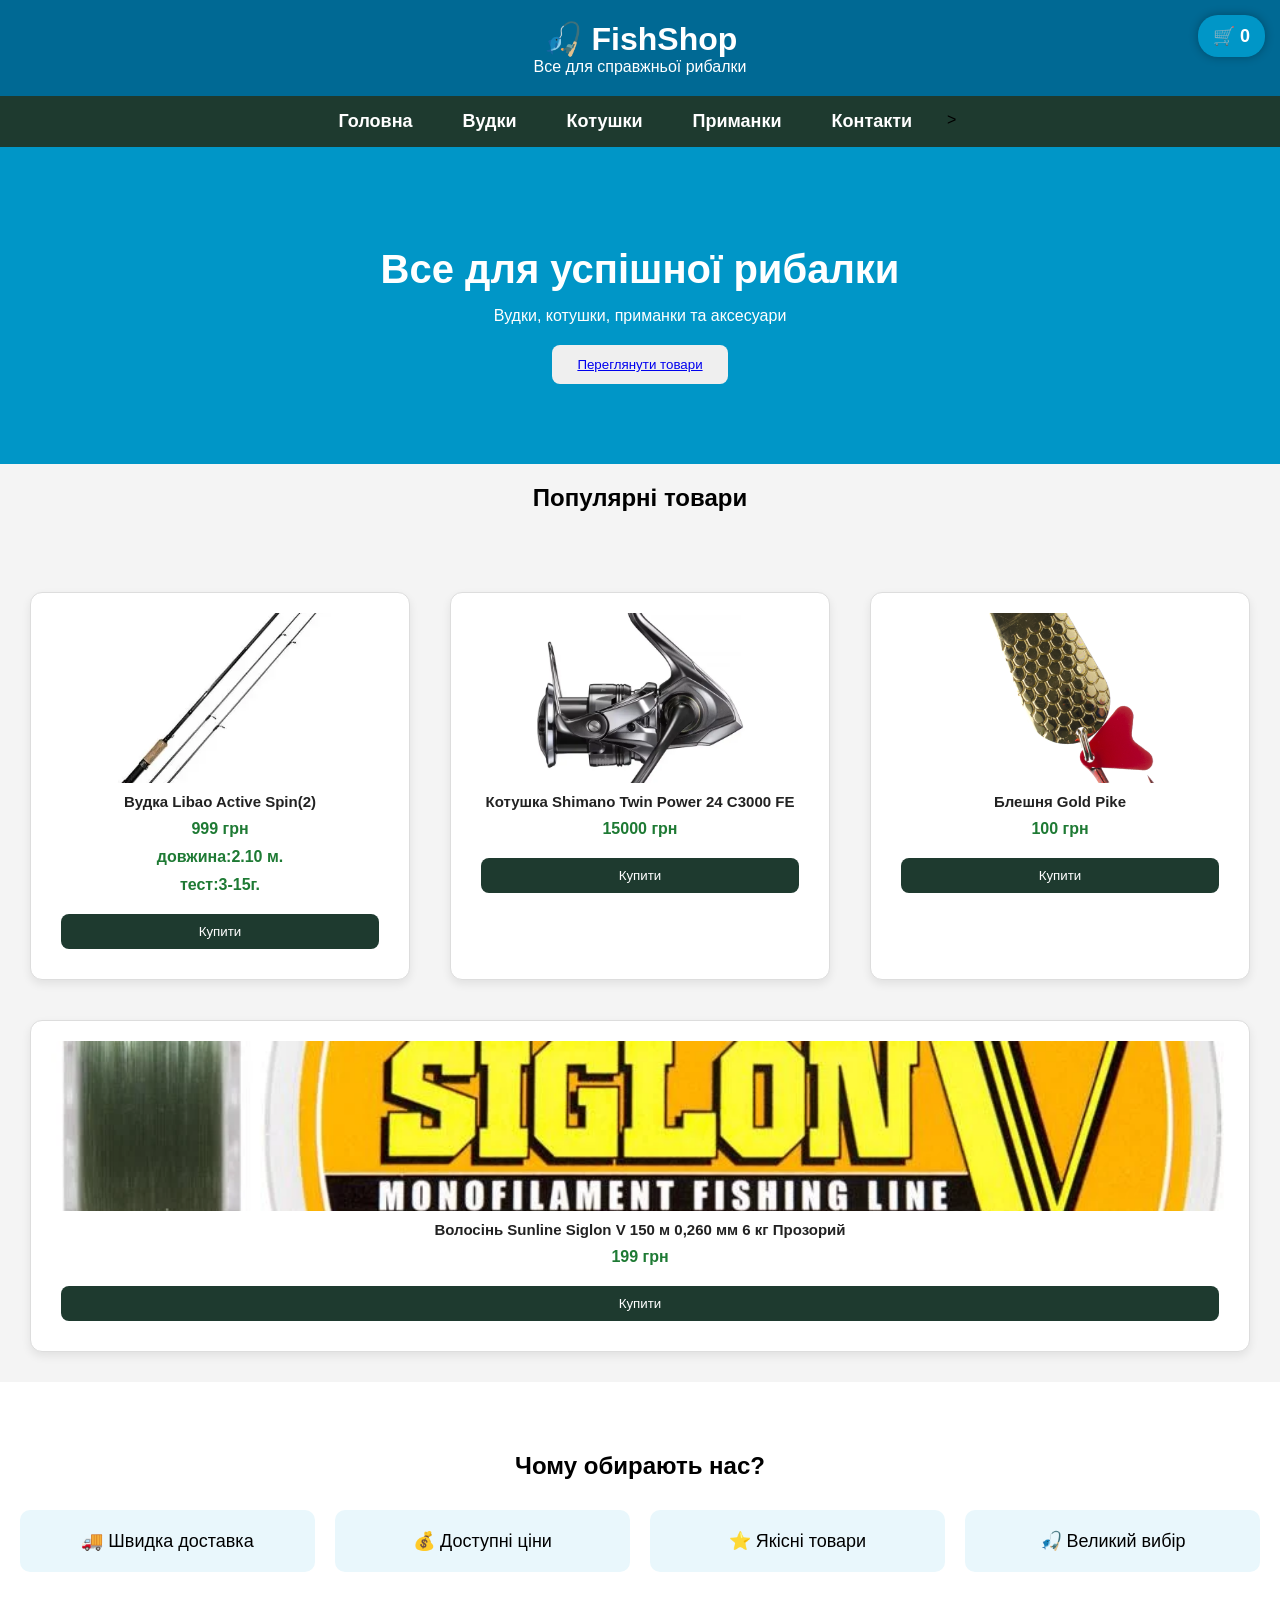
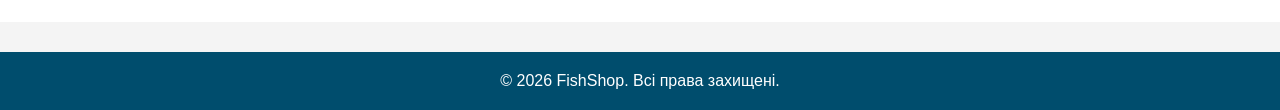
<file: index.html>
<!DOCTYPE html>
<html lang="uk">

<head>
    <meta charset="UTF-8">
    <meta name="viewport" content="width=device-width, initial-scale=1.0">
    <title>FishShop - Магазин рибалки</title>
    <link rel="stylesheet" href="style.css">
    <div class="cart" onclick="toggleCart()">
        🛒 <span id="cart-count">0</span>
        <meta name="viewport" content="width=device-width, initial-scale=1.0">
    </div>

    <div id="cart-box" class="cart-box">
        <h3>🛒 Ваш кошик</h3>
        <ul id="cart-items"></ul>
        <div id="cart-box" class="cart-box">
            <h3>🛒 Ваш кошик</h3>

            <ul id="cart-items"></ul>

            <hr>

            <p><b>Сума: <span id="cart-total">0</span> грн</b></p>
        </div>
    </div>
</head>

<body>

    <header>
        <h1>🎣 FishShop</h1>
        <p>Все для справжньої рибалки</p>
    </header>
    <nav>
        <a href="index.html">Головна</a>
        <a href="fishingrod.html">Вудки</a>
        <a href="coil.html">Котушки</a>
        <a href="lures.html">Приманки</a>
        <a href="contact.html">Контакти</a>>
    </nav>


    <section class="hero">
        <h2>Все для успішної рибалки</h2>
        <p>Вудки, котушки, приманки та аксесуари</p>
        <button><a href="./coil.html">Переглянути товари</a></button>
    </section>

    <h2>Популярні товари</h2>
    <section class="products">

        <div class="product-grid">

            <div class="card">
                <img src="./images/spinning.webp" alt="">
                <h3>Вудка Libao Active Spin(2)</h3>
                <p>999 грн</p>
                <p>довжина:2.10 м.</p>
                <p>тест:3-15г.</p>

                <button onclick="addToCart('Вудка Libao Active Spin(2)', 999)">
                    Купити
                </button>
            </div>

            <div class="card">
                <img src="./images/coil.webp" alt="">
                <h3>Котушка Shimano Twin Power 24 C3000 FE</h3>
                <p>15000 грн</p>

                <button onclick="addToCart('Котушка Shimano Twin Power 24 C3000 FE', 15000)">
                    Купити
                </button>
            </div>

            <div class="card">
                <img src="./images/milk.webp" alt="">
                <h3>Блешня Gold Pike</h3>
                <p>100 грн</p>

                <button onclick="addToCart('Блешня Gold Pike', 100)">
                    Купити
                </button>
            </div>

            <div class="card">
                <img src="./images/volosin.webp" alt="">
                <h3>Волосінь Sunline Siglon V 150 м 0,260 мм 6 кг Прозорий</h3>
                <p>199 грн</p>

                <button onclick="addToCart('Волосінь Sunline Siglon V', 199)">
                    Купити
                </button>
            </div>

    </section>
    </div>
    </section>

    <section class="advantages">
        <h2>Чому обирають нас?</h2>

        <div class="adv-grid">
            <div>🚚 Швидка доставка</div>
            <div>💰 Доступні ціни</div>
            <div>⭐ Якісні товари</div>
            <div>🎣 Великий вибір</div>
        </div>
    </section>

    <footer>
        <p>© 2026 FishShop. Всі права захищені.</p>
    </footer>

</body>
<script>
    let cartCount = 0;
    let cartTotal = 0;

    function addToCart(product, price) {
        cartCount++;
        cartTotal += price;

        document.getElementById("cart-count").textContent = cartCount;
        document.getElementById("cart-total").textContent = cartTotal;

        const item = document.createElement("li");
        item.textContent = product + " - " + price + " грн";

        document.getElementById("cart-items").appendChild(item);
    }

    function toggleCart() {
        const box = document.getElementById("cart-box");

        if (box.style.display === "block") {
            box.style.display = "none";
        } else {
            box.style.display = "block";
        }
    }
</script>
</script>

</html>
</file>
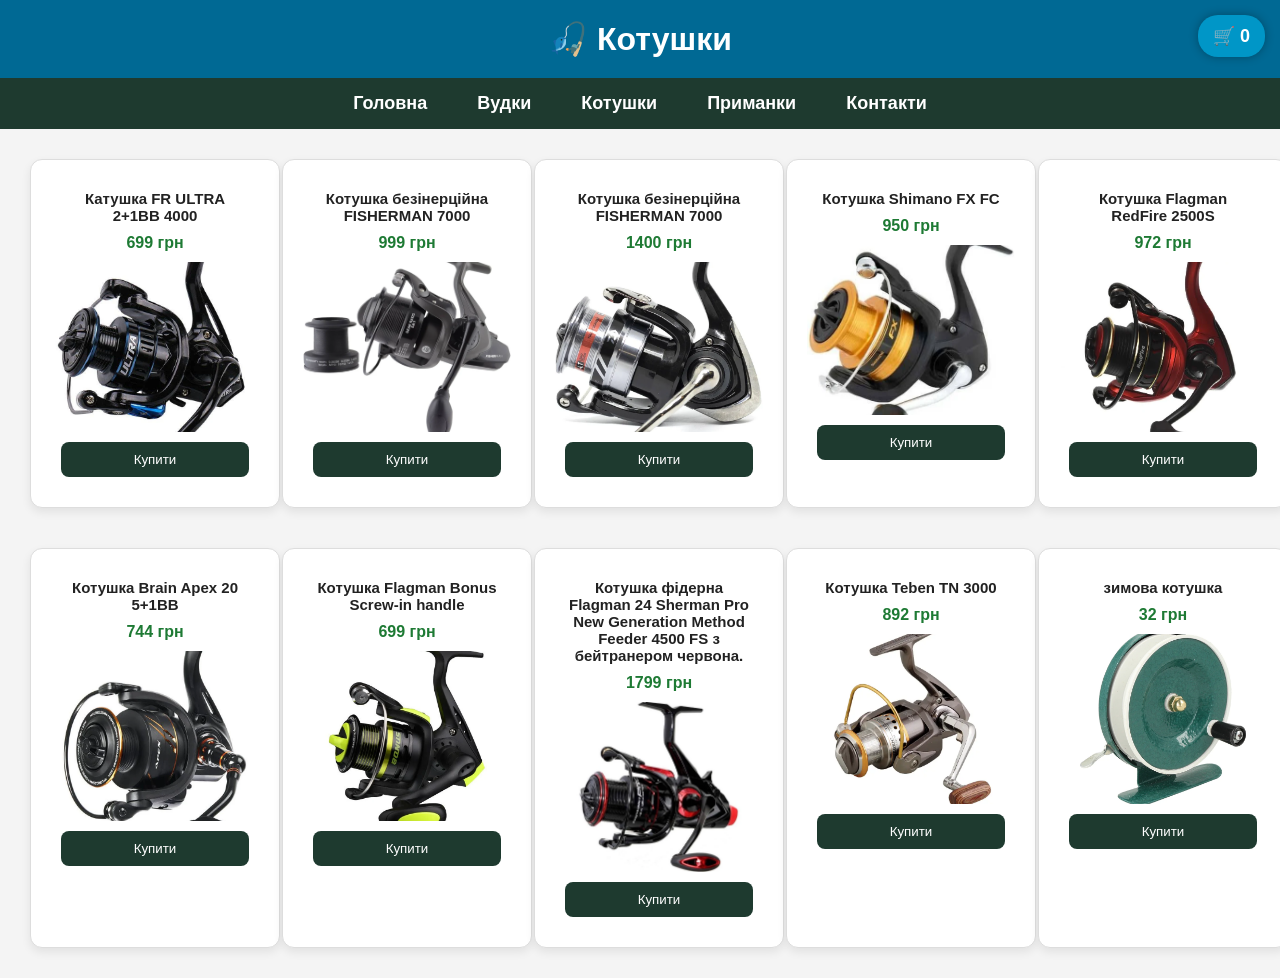
<file: coil.html>
<!DOCTYPE html>
<html lang="uk">

<head>
    <meta charset="UTF-8">
    <title>Котушки</title>
    <link rel="stylesheet" href="coil.css">
</head>

<body>

    <header>
        <h1>🎣 Котушки</h1>
    </header>

    <nav>
        <a href="index.html">Головна</a>
        <a href="fishingrod.html">Вудки</a>
        <a href="coil.html">Котушки</a>
        <a href="lures.html">Приманки</a>
        <a href="contact.html">Контакти</a>
    </nav>

    <div class="cart" onclick="toggleCart()">
        🛒 <span id="cart-count">0</span>
    </div>

    <div id="cart-box" class="cart-box">
        <h3>🛒 Ваш кошик</h3>
        <ul id="cart-items"></ul>
        <hr>
        <p><b>Сума: <span id="cart-total">0</span> грн</b></p>
    </div>

    <section class="products">

        <div class="card">
            <h3>
                Катушка FR ULTRA 2+1BB 4000</h3>
            <p>699 грн</p>
            <img src="./images/1coil.webp" alt="">
            <button onclick="addToCart('Катушка FR ULTRA 2+1BB 4000',699 )">Купити</button>
        </div>
        <div class="card">
            <h3>Котушка безінерційна FISHERMAN 7000</h3>
            <p>999 грн</p>
            <img src="./images/2coil.webp" alt="">
            <button onclick="addToCart('Котушка безінерційна FISHERMAN 7000', 999)">Купити</button>
        </div>
        <div class="card">
            <h3>Котушка безінерційна FISHERMAN 7000</h3>
            <p>1400 грн</p>
            <img src="./images/3coil.webp" alt="">
            <button onclick="addToCart('Котушка безінерційна FISHERMAN 7000v',1400 )">Купити</button>
        </div>
        <div class="card">
            <h3>Котушка Shimano FX FC</h3>
            <p>950 грн</p>
            <img src="./images/4coil.webp" alt="">
            <button onclick="addToCart('Котушка Shimano FX FC', 950)">Купити</button>
        </div>
        <div class="card">
            <h3>Котушка Flagman RedFire 2500S</h3>
            <p>972 грн</p>
            <img src="./images/5coil.webp" alt="">
            <button onclick="addToCart('Котушка Flagman RedFire 2500S', 972)">Купити</button>
        </div>
        <div class="card">
            <h3>Котушка Brain Apex 20 5+1BB</h3>
            <p>744 грн</p>
            <img src="./images/6coil.webp" alt="">
            <button onclick="addToCart('Котушка Brain Apex 20 5+1BB',744 )">Купити</button>
        </div>
        <div class="card">
            <h3>Котушка Flagman Bonus Screw-іn handle</h3>
            <p>699 грн</p>
            <img src="./images/7coil.webp" alt="">
            <button onclick="addToCart('Котушка Flagman Bonus Screw-іn handle', 699)">Купити</button>
        </div>
        <div class="card">
            <h3>Котушка фідерна Flagman 24 Sherman Pro New Generation Method Feeder 4500 FS з бейтранером червона. </h3>
            <p>1799 грн</p>
            <img src="./images/8coil.webp" alt="">
            <button
                onclick="addToCart('Котушка фідерна Flagman 24 Sherman Pro New Generation Method Feeder 4500 FS з бейтранером червона. ', 1799)">Купити</button>
        </div>
        <div class="card">
            <h3>Котушка Teben TN 3000 </h3>
            <p>892 грн</p>
            <img src="./images/coil 3000.webp" alt="">
            <button onclick="addToCart('Котушка Teben TN 3000 ', 892)">Купити</button>
        </div>
        <div class="card">
            <h3> зимова котушка </h3>
            <p>32 грн</p>
            <img src="./images/zumova.webp" alt="">
            <button onclick="addToCart(' зимова котушка  ', 32  )">Купити</button>
        </div>

    </section>

    <script src="script.js"></script>
</body>

</html>
</file>
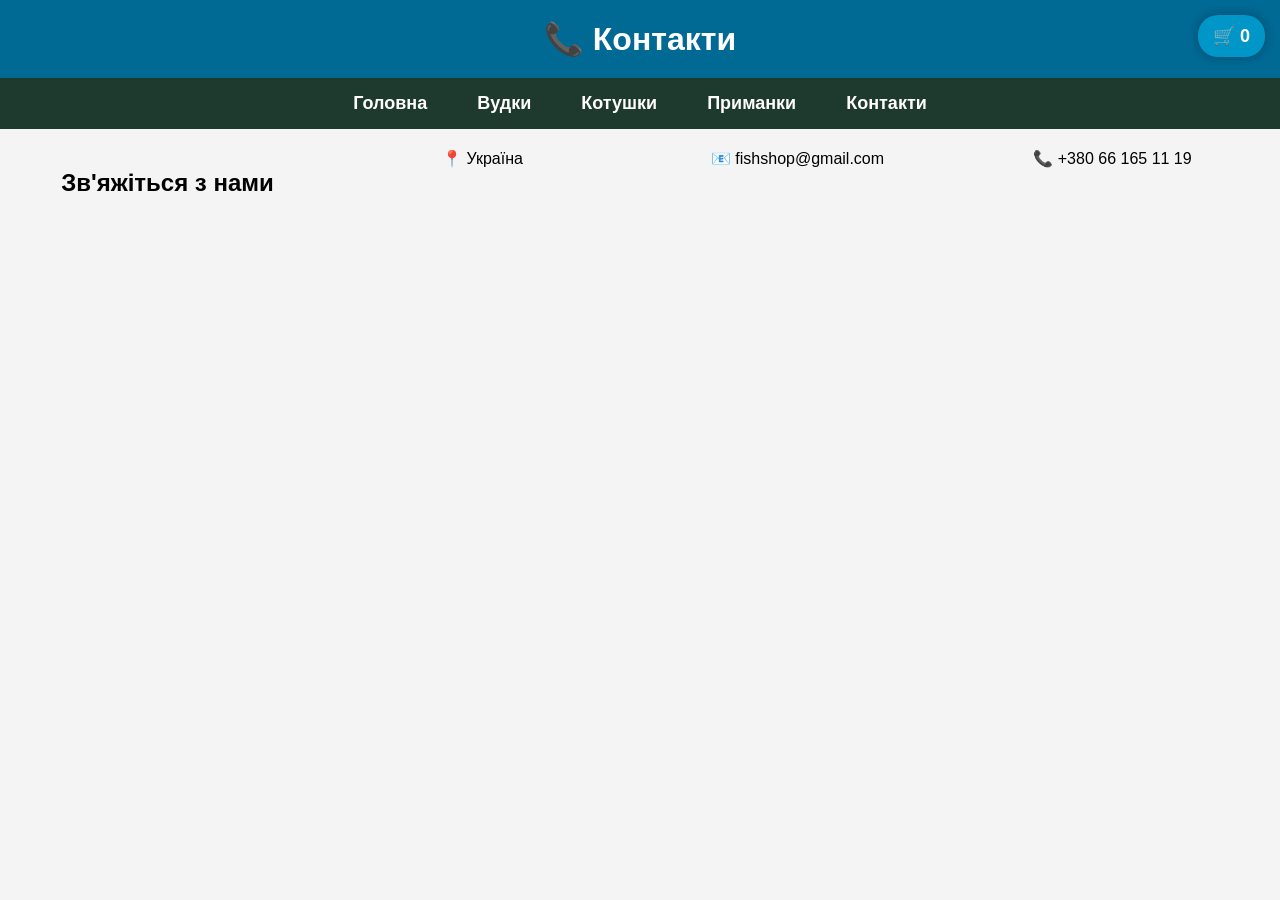
<file: contact.html>
<!DOCTYPE html>
<html lang="uk">

<head>
    <meta charset="UTF-8">
    <title>Контакти</title>
    <link rel="stylesheet" href="style.css">
</head>

<body>

    <header>
        <h1>📞 Контакти</h1>
    </header>

    <nav>
        <a href="index.html">Головна</a>
        <a href="fishingrod.html">Вудки</a>
        <a href="coil.html">Котушки</a>
        <a href="lures.html">Приманки</a>
        <a href="contact.html">Контакти</a>
    </nav>

    <div class="cart" onclick="toggleCart()">
        🛒 <span id="cart-count">0</span>
    </div>

    <div id="cart-box" class="cart-box">
        <h3>🛒 Ваш кошик</h3>
        <ul id="cart-items"></ul>
        <hr>
        <p><b>Сума: <span id="cart-total">0</span> грн</b></p>
    </div>

    <section class="products">
        <h2>Зв'яжіться з нами</h2>

        <p>📍 Україна</p>
        <p>📧 fishshop@gmail.com</p>
        <p>📞 +380 66 165 11 19</p>
    </section>

    <script src="script.js"></script>
</body>

</html>
</file>
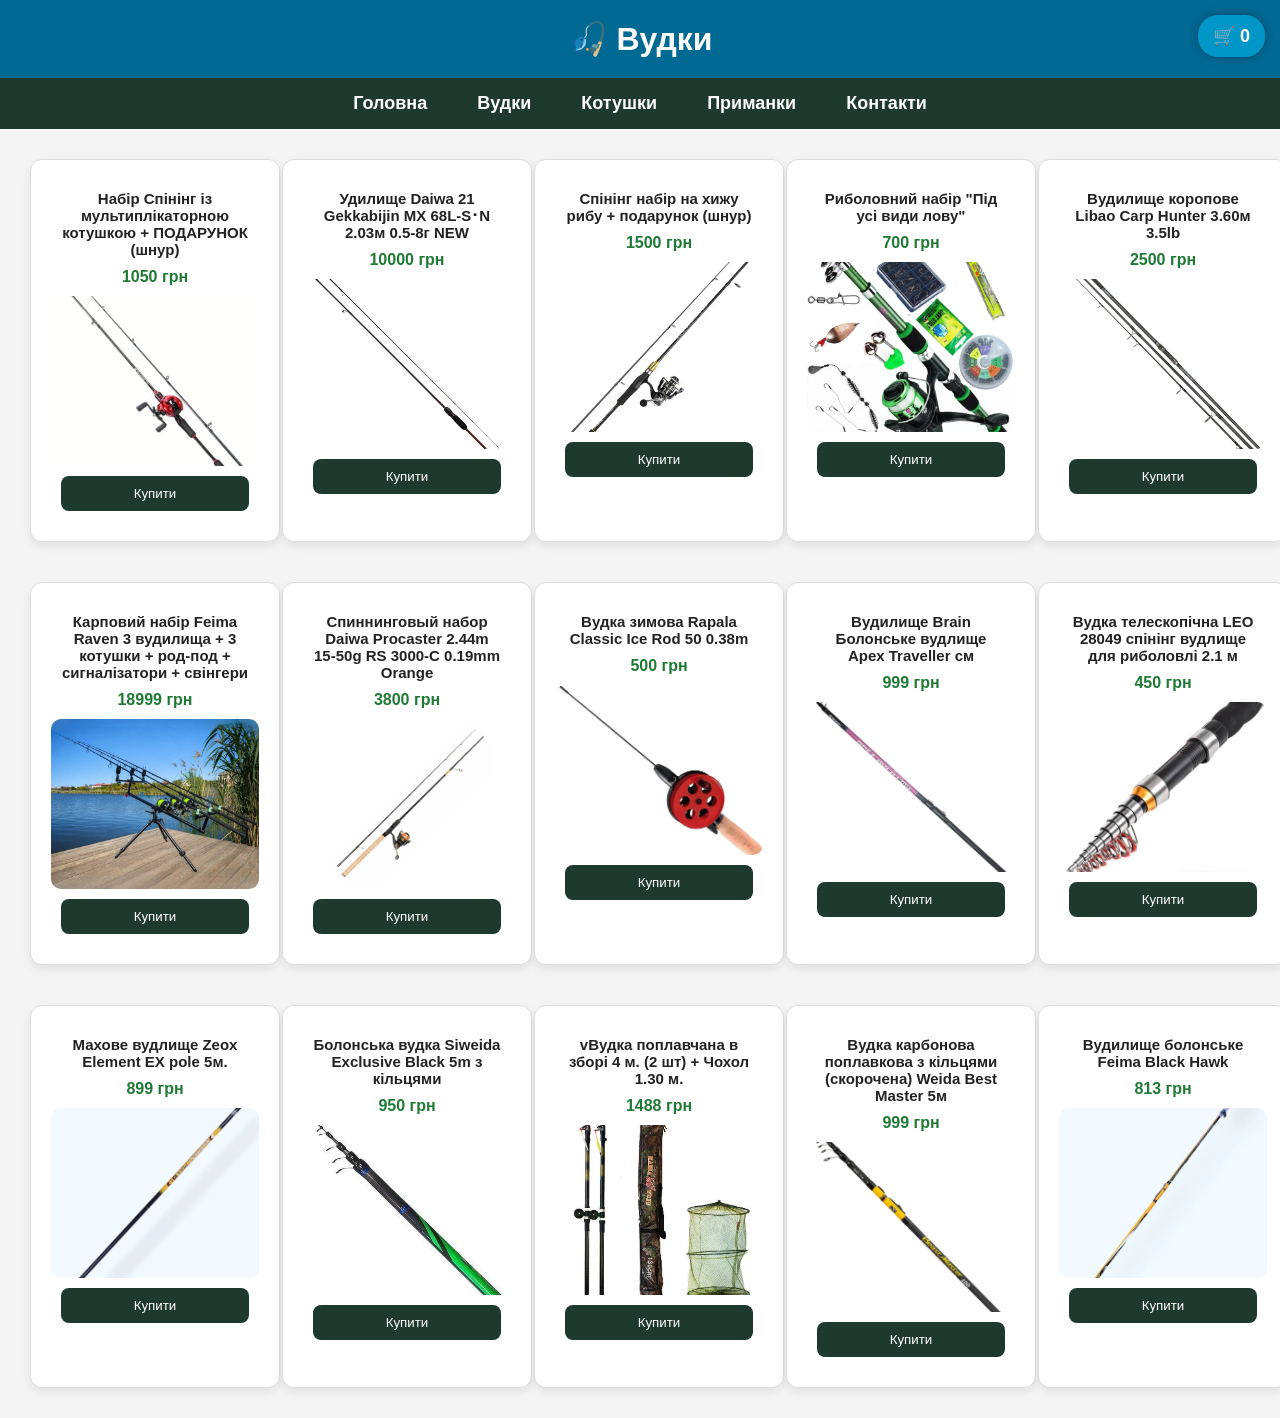
<file: fishingrod.html>
<!DOCTYPE html>
<html lang="uk">
<head>
<meta charset="UTF-8">
<title>Вудки</title>
<link rel="stylesheet" href="fishingrod.css">
</head>
<body>

<header>
    <h1>🎣 Вудки</h1>
</header>

<nav>
    <a href="index.html">Головна</a>
    <a href="fishingrog.html">Вудки</a>
    <a href="coil.html">Котушки</a>
    <a href="lures.html">Приманки</a>
    <a href="contact.html">Контакти</a>
</nav>

<div class="cart" onclick="toggleCart()">
    🛒 <span id="cart-count">0</span>
</div>

<div id="cart-box" class="cart-box">
    <h3>🛒 Ваш кошик</h3>
    <ul id="cart-items"></ul>
    <hr>
    <p><b>Сума: <span id="cart-total">0</span> грн</b></p>
</div>

<section class="products">

<div class="card">
    <h3>Набір Спінінг із мультиплікаторною котушкою + ПОДАРУНОК (шнур)</h3>
    <p>1050 грн</p>
    <img src="./images/1vudka.webp" alt="">
    <button onclick="addToCart('набір вудки з катушкою+ПОДАРУНОК',1050  )">Купити</button>
</div>

<div class="card">
    <h3>Удилище Daiwa 21 Gekkabijin MX 68L-S･N 2.03м 0.5-8г NEW</h3>
    <p>10000 грн</p>
    <img src="./images/2vudka.webp" alt="">
    <button onclick="addToCart('Удилище Daiwa 21 Gekkabijin MX 68L-S･N 2.03м 0.5-8г NEW',10000 )">Купити</button>
</div>

<div class="card">
    <h3>Спінінг набір на хижу рибу + подарунок (шнур)</h3>
    <p>1500 грн</p>
    <img src="./images/3vudka.webp" alt="">
    <button onclick="addToCart('Спінінг набір на хижу рибу + подарунок (шнур)',1500 )">Купити</button>
</div>

<div class="card">
    <h3>Риболовний набір "Під усі види лову"</h3>
    <p>700 грн</p>
    <img src="./images/4vudka.webp" alt="">
    <button onclick="addToCart('Риболовний набір під усі види лову',700 )">Купити</button>
</div>

<div class="card">
    <h3>Вудилище коропове Libao Carp Hunter 3.60м 3.5lb</h3>
    <p>2500 грн</p>
    <img src="./images/5vudka.webp" alt="">
    <button onclick="addToCart('Вудилище коропове Libao Carp Hunter 3.60м 3.5lb',2500 )">Купити</button>
</div>

<div class="card">
    <h3>Карповий набір Feima Raven 3 вудилища + 3 котушки + род-под + сигналізатори + свінгери </h3>
    <p>18999 грн</p>
    <img src="./images/6vudka.webp" alt="">
    <button onclick="addToCart('Карповий набір Feima Raven 3 вудилища + 3 котушки + род-под + сигналізатори + свінгери', 18999)">Купити</button>
</div>

<div class="card">
    <h3>Спиннинговый набор Daiwa Procaster 2.44m 15-50g RS 3000-C 0.19mm Orange</h3>
    <p>3800 грн</p>
    <img src="./images/7vudka.webp" alt="">
    <button onclick="addToCart('Спиннинговый набор Daiwa Procaster 2.44m 15-50g RS 3000-C 0.19mm Orange',3800 )">Купити</button>
</div>

<div class="card">
    <h3>Вудка зимова Rapala Classic Ice Rod 50 0.38m</h3>
    <p>500 грн</p>
    <img src="./images/8vudka.webp" alt="">
    <button onclick="addToCart('Вудка зимова Rapala Classic Ice Rod 50 0.38m',500 )">Купити</button>
</div>

<div class="card">
    <h3>Вудилище Brain Болонське вудлище Apex Traveller см</h3>
    <p>999 грн</p>
    <img src="./images/9vudka.webp" alt="">
    <button onclick="addToCart('Вудилище Brain Болонське вудлище Apex Traveller см',999 )">Купити</button>
</div>

<div class="card">
    <h3>Вудка телескопічна LEO 28049 спінінг вудлище для риболовлі 2.1 м</h3>
    <p>450 грн</p>
    <img src="./images/10vudka.webp" alt="">
    <button onclick="addToCart('Вудка телескопічна LEO 28049 спінінг вудлище для риболовлі 2.1 м',450 )">Купити</button>
</div>

<div class="card">
    <h3>Махове вудлище Zeox Element EX pole 5м.</h3>
    <p>899 грн</p>
    <img src="./images/11vudka.webp" alt="">
    <button onclick="addToCart('Махове вудлище Zeox Element EX pole 5м.',899 )">Купити</button>
</div>

<div class="card">
    <h3>Болонська вудка Siweida Exclusive Black 5m з кільцями</h3>
    <p>950 грн</p>
    <img src="./images/12vudka.webp" alt="">
    <button onclick="addToCart('Болонська вудка Siweida Exclusive Black 5m з кільцями',950 )">Купити</button>
</div>

<div class="card">
    <h3>vВудка поплавчана в зборі 4 м. (2 шт) + Чохол 1.30 м.</h3>
    <p>1488 грн</p>
    <img src="./images/13vudka.webp" alt="">
    <button onclick="addToCart('Вудка поплавчана в зборі 4 м. (2 шт) + Чохол 1.30 м.',1488 )">Купити</button>
</div>

<div class="card">
    <h3>Вудка карбонова поплавкова з кільцями (скорочена) Weida Best Master 5м</h3>
    <p>999 грн</p>
    <img src="./images/14vudka.webp" alt="">
    <button onclick="addToCart('Вудка карбонова поплавкова з кільцями (скорочена) Weida Best Master 5м',999 )">Купити</button>
</div>

<div class="card">
    <h3>Вудилище болонське Feima Black Hawk</h3>
    <p>813 грн</p>
    <img src="./images/15vudka.webp" alt="">
    <button onclick="addToCart('Вудилище болонське Feima Black Hawk',813 )">Купити</button>
</div>



</section>

<script src="script.js"></script>
</body>
</html>
</file>
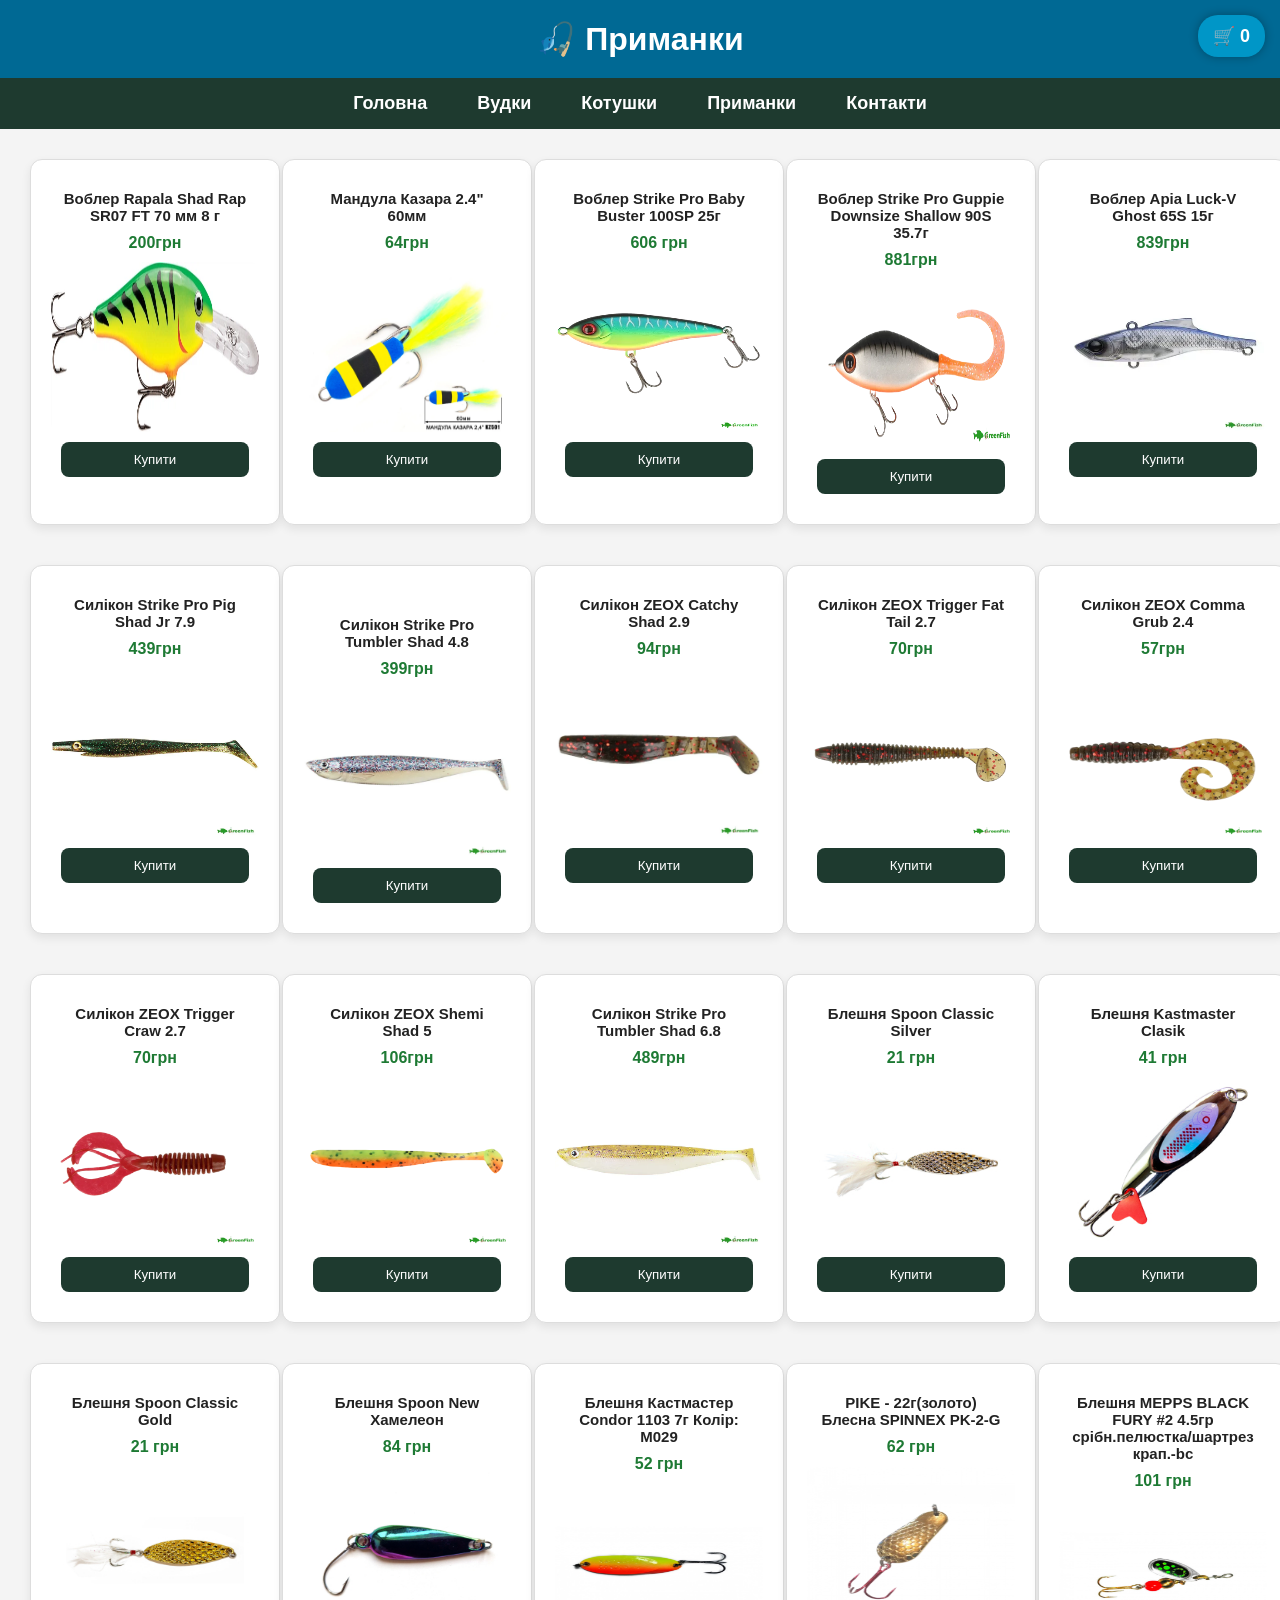
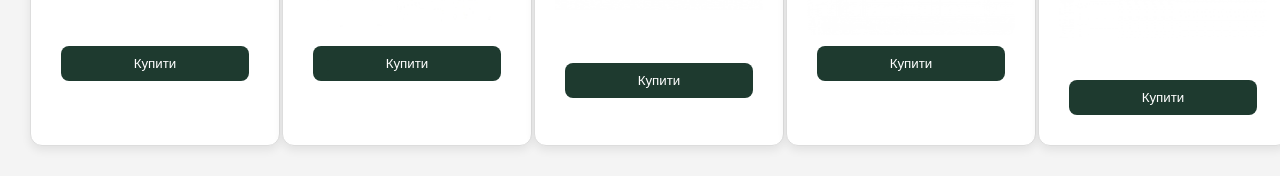
<file: lures.html>
<!DOCTYPE html>
<html lang="uk">
<head>
<meta charset="UTF-8">
<title>Приманки</title>
<link rel="stylesheet" href="lures.css">
</head>
<body>

<header>
    <h1>🎣 Приманки</h1>
</header>

<nav>
    <a href="index.html">Головна</a>
    <a href="fishingrog.html">Вудки</a>
    <a href="coil.html">Котушки</a>
    <a href="lures.html">Приманки</a>
    <a href="contact.html">Контакти</a>
</nav>

<div class="cart" onclick="toggleCart()">
    🛒 <span id="cart-count">0</span>
</div>

<div id="cart-box" class="cart-box">
    <h3>🛒 Ваш кошик</h3>
    <ul id="cart-items"></ul>
    <hr>
    <p><b>Сума: <span id="cart-total">0</span> грн</b></p>
</div>

<section class="products">

<div class="card">
    <h3>Воблер Rapala Shad Rap SR07 FT 70 мм 8 г</h3>
    <p>200грн</p>
    <img src="./images/lures3.webp" alt="">
    <button onclick="addToCart('Воблер Rapala Shad Rap SR07 FT 70 мм 8 г',200)">Купити</button>
</div>
<div class="card">
    <h3> 
    Мандула Казара 2.4" 60мм</h3>
    <p>64грн</p>
    <img src="./images/4lures.webp" alt="">
    <button onclick="addToCart('мандула казара 2.4 60мм',64 )">Купити</button>
</div>
<div class="card">
    <h3>Воблер Strike Pro Baby Buster 100SP 25г</h3>
    <p>606 грн</p>
    <img src="./images/5lures.webp" alt="">
    <button onclick="addToCart('Воблер Strike Pro Baby Buster 100SP 25г',606 )">Купити</button>
</div>
<div class="card">
    <h3>Воблер Strike Pro Guppie Downsize Shallow 90S 35.7г </h3>
    <p>881грн</p>
    <img src="./images/6lures.webp" alt="">
    <button onclick="addToCart('Воблер Strike Pro Guppie Downsize Shallow 90S 35.7г ',881 )">Купити</button>
</div><div class="card">
    <h3>Воблер Apia Luck-V Ghost 65S 15г</h3>
    <p>839грн</p>
    <img src="./images/7lures.webp" alt="">
    <button onclick="addToCart('Воблер Apia Luck-V Ghost 65S 15г',839 )">Купити</button>
</div>
<div class="card">
    <h3>Силікон Strike Pro Pig Shad Jr 7.9</h3>
    <p>439грн</p>
    <img src="./images/8lures.webp" alt="">
    <button onclick="addToCart('Силікон Strike Pro Pig Shad Jr 7.9',439 )">Купити</button>
</div><div class="card">
    <h3></h3>
    <h3>Силікон Strike Pro Tumbler Shad 4.8</h3>
    <p>399грн</p>
    <img src="./images/9lures.webp" alt="">
    <button onclick="addToCart('Силікон Strike Pro Tumbler Shad 4.8',399 )">Купити</button>
</div>
<div class="card">
    <h3>Силікон ZEOX Catchy Shad 2.9</h3>
    <p>94грн</p>
    <img src="./images/10lures.webp" alt="">
    <button onclick="addToCart('Силікон ZEOX Catchy Shad 2.9', 94)">Купити</button>
</div><div class="card">
    <h3>Силікон ZEOX Trigger Fat Tail 2.7</h3>
    <p>70грн</p>
    <img src="./images/11lures.webp" alt="">
    <button onclick="addToCart('Силікон ZEOX Trigger Fat Tail 2.7',70 )">Купити</button>
</div>
<div class="card">
    <h3>Силікон ZEOX Сomma Grub 2.4</h3>
    <p>57грн</p>
    <img src="./images/12lures.webp" alt="">
    <button onclick="addToCart('Силікон ZEOX Сomma Grub 2.4',57 )">Купити</button>
</div><div class="card">
    <h3>Силікон ZEOX Trigger Craw 2.7</h3>
    <p>70грн</p>
    <img src="./images/13lures.webp" alt="">
    <button onclick="addToCart('Силікон ZEOX Trigger Craw 2.7',70 )">Купити</button>
</div>
<div class="card">
    <h3>Силікон ZEOX Shemi Shad 5</h3>
    <p>106грн</p>
    <img src="./images/14lures.webp" alt="">
    <button onclick="addToCart('Силікон ZEOX Shemi Shad 5',106 )">Купити</button>
</div><div class="card">
    <h3>Силікон Strike Pro Tumbler Shad 6.8</h3>
    <p>489грн</p>
    <img src="./images/15lures.webp" alt="">
    <button onclick="addToCart('Силікон Strike Pro Tumbler Shad 6.8',489 )">Купити</button>
</div>
<div class="card">
    <h3>Блешня Spoon Classic Silver</h3>
    <p>21 грн</p>
    <img src="./images/spoon-classic-silver-1-270x230-f.jpg" alt="">
    <button onclick="addToCart('Блешня Spoon Classic Silver',21 )">Купити</button>
</div><div class="card">
    <h3>Блешня Kastmaster Clasik</h3>
    <p>41 грн</p>
    <img src="./images/kastmaster-classic-1-270x230-f.jpg" alt="">
    <button onclick="addToCart('Блешня Kastmaster Clasik',41 )">Купити</button>
</div>
<div class="card">
    <h3>Блешня Spoon Classic Gold</h3>
    <p>21 грн</p>
    <img src="./images/spoon-classic-gold-1-270x230-f.jpg" alt="">
    <button onclick="addToCart('Блешня Spoon Classic Gold', 21)">Купити</button>
</div><div class="card">
    <h3>Блешня Spoon New Хамелеон</h3>
    <p>84 грн</p>
    <img src="./images/lures 16.jpg" alt="">
    <button onclick="addToCart('Блешня Spoon New Хамелеон',84 )">Купити</button>
</div>
<div class="card">
    <h3>Блешня Кастмастер Condor 1103 7г Колір: M029</h3>
    <p>52 грн</p>
    <img src="./images/16lures.webp" alt="">
    <button onclick="addToCart('Блешня Кастмастер Condor 1103 7г Колір: M029',52 )">Купити</button>
</div><div class="card">
    <h3>PIKE - 22г(золото) Блесна SPINNEX PK-2-G</h3>
    <p>62 грн</p>
    <img src="./images/17lures.webp" alt="">
    <button onclick="addToCart('PIKE - 22г(золото) Блесна SPINNEX PK-2-G',62 )">Купити</button>
</div>
<div class="card">
    <h3>Блешня MEPPS BLACK FURY #2 4.5гр срiбн.пелюстка/шартрез крап.-bc</h3>
    <p>101 грн</p>
    <img src="./images/18lures.webp" alt="">
    <button onclick="addToCart('Блешня MEPPS BLACK FURY #2 4.5гр срiбн.пелюстка/шартрез крап.-bc',101 )">Купити</button>
</div>

</section>

<script src="script.js"></script>
</body>
</html>
</file>
<file: style.css>
*{
    margin:0;
    padding:0;
    box-sizing:border-box;
    font-family:Arial,sans-serif;
}

body{
    background:#f4f4f4;
}

header{
    background:#006994;
    color:white;
    text-align:center;
    padding:20px;
}

nav{
    background:#004d6d;
    padding:15px;
    text-align:center;
}

nav a{
    color:white;
    text-decoration:none;
    margin:0 15px;
    font-weight:bold;
}

.hero{
    text-align:center;
    padding:80px 20px;
    background:#0096c7;
    color:white;
}

.hero h2{
    font-size:40px;
    margin-bottom:15px;
}

.hero button{
    margin-top:20px;
    padding:12px 25px;
    border:none;
    border-radius:8px;
    cursor:pointer;
}

.products{
    padding:50px 20px;
    text-align:center;
}

.product-grid{
    display:flex;
    flex-wrap:wrap;
    justify-content:center;
    gap:20px;
    margin-top:30px;
}

.card{
    background:white;
    width:250px;
    padding:15px;
    border-radius:12px;
    box-shadow:0 0 10px rgba(0,0,0,0.1);
}

.card img{
    width:100%;
    border-radius:10px;
}

.card h3{
    margin:15px 0 10px;
}

.card p{
    font-size:20px;
    color:#006994;
    font-weight:bold;
}

.card button{
    margin-top:10px;
    padding:10px 20px;
    border:none;
    background:#0096c7;
    color:white;
    border-radius:8px;
    cursor:pointer;
}

.advantages{
    background:white;
    padding:50px 20px;
    text-align:center;
}

.adv-grid{
    display:grid;
    grid-template-columns:repeat(auto-fit,minmax(200px,1fr));
    gap:20px;
    margin-top:30px;
}

.adv-grid div{
    background:#e9f7fc;
    padding:20px;
    border-radius:10px;
    font-size:18px;
}

footer{
    background:#004d6d;
    color:white;
    text-align:center;
    padding:20px;
    margin-top:30px;
}

.cart{
    position: fixed;
    top: 15px;
    right: 15px;
    background: #0096c7;
    color: white;
    padding: 10px 15px;
    border-radius: 20px;
    font-size: 18px;
    font-weight: bold;
    box-shadow: 0 0 10px rgba(0,0,0,0.3);
    cursor: pointer;
    z-index: 1001;
}

.cart-box{
    position: fixed;
    top: 70px;
    right: 15px;
    width: 280px;
    background: white;
    border-radius: 12px;
    box-shadow: 0 0 15px rgba(0,0,0,0.3);
    padding: 15px;
    display: none;
    z-index: 1000;
}

.cart-box h3{
    margin-bottom: 10px;
}

.cart-box ul{
    list-style: none;
    padding: 0;
}

.cart-box li{
    padding: 5px 0;
    border-bottom: 1px solid #eee;
}

body {
  margin: 0;
  font-family: Arial, sans-serif;
}

/* Меню */
nav {
  display: flex;
  justify-content: center;
  gap: 20px;
  background: #1e3a2f;
  padding: 15px;
}

nav a {
  color: white;
  text-decoration: none;
  font-size: 18px;
}

/* Контент */
.container {
  width: 80%;
  margin: auto;
}

/* Картки (якщо будуть товари) */
.card {
  width: 250px;
  background: #f2f2f2;
  padding: 10px;
  margin: 10px;
  display: inline-block;
}

@media (max-width: 768px) {

  nav {
    flex-direction: column;
    align-items: center;
  }

  nav a {
    padding: 10px 0;
    font-size: 20px;
  }

  .container {
    width: 95%;
  }

  .card {
    width: 100%;
    display: block;
  }
}


/* Сітка товарів */
.products {
  display: grid;
  grid-template-columns: repeat(auto-fit, minmax(220px, 1fr));
  gap: 20px;
  padding: 20px;
}

/* Картка */
.card {
  background: #fff;
  border-radius: 12px;
  overflow: hidden;
  border: 1px solid #e6e6e6;
  box-shadow: 0 4px 10px rgba(0,0,0,0.08);
  transition: 0.25s ease;
  text-align: center;
  display: flex;
  flex-direction: column;
}

/* hover ефект */
.card:hover {
  transform: translateY(-6px);
  box-shadow: 0 10px 20px rgba(0,0,0,0.15);
}

/* фото */
.card img {
  width: 100%;
  height: 170px;
  object-fit: cover;
}

/* назва */
.card h3 {
  font-size: 15px;
  margin: 10px;
  color: #222;
}

/* ціна */
.card p {
  font-size: 16px;
  font-weight: bold;
  color: #1e7a34;
  margin: 0 10px 10px;
}

/* кнопка */
.card button {
  margin: 10px;
  padding: 10px;
  border: none;
  border-radius: 8px;
  background: #1e3a2f;
  color: white;
  cursor: pointer;
  transition: 0.2s;
}

.card button:hover {
  background: #2f5d49;
}

.cards {
    display: flex;
    flex-wrap: wrap;
    gap: 20px;
}

.card {
    flex: 1 1 300px;
    display: flex;
    flex-direction: column;
    border: 1px solid #ddd;
    padding: 20px;
}

.card-content {
    flex-grow: 1;
}

.card-button {
    margin-top: auto;
}

h2{
    text-align:center;
    margin:20px 0;
}
</file>
<file: coil.css>
*{
    margin:0;
    padding:0;
    box-sizing:border-box;
    font-family:Arial,sans-serif;
}

body{
    background:#f4f4f4;
}

header{
    background:#006994;
    color:white;
    text-align:center;
    padding:20px;
}

nav{
    background:#004d6d;
    padding:15px;
    text-align:center;
}

nav a{
    color:white;
    text-decoration:none;
    margin:0 15px;
    font-weight:bold;
}

.hero{
    text-align:center;
    padding:80px 20px;
    background:#0096c7;
    color:white;
}

.hero h2{
    font-size:40px;
    margin-bottom:15px;
}

.hero button{
    margin-top:20px;
    padding:12px 25px;
    border:none;
    border-radius:8px;
    cursor:pointer;
}

.products{
    padding:50px 20px;
    text-align:center;
}

.product-grid{
    display:flex;
    flex-wrap:wrap;
    justify-content:center;
    gap:20px;
    margin-top:30px;
}

.card{
    background:white;
    width:250px;
    padding:15px;
    border-radius:12px;
    box-shadow:0 0 10px rgba(0,0,0,0.1);
}

.card img{
    width:100%;
    border-radius:10px;
}

.card h3{
    margin:15px 0 10px;
}

.card p{
    font-size:20px;
    color:#006994;
    font-weight:bold;
}

.card button{
    margin-top:10px;
    padding:10px 20px;
    border:none;
    background:#0096c7;
    color:white;
    border-radius:8px;
    cursor:pointer;
}

.advantages{
    background:white;
    padding:50px 20px;
    text-align:center;
}

.adv-grid{
    display:grid;
    grid-template-columns:repeat(auto-fit,minmax(200px,1fr));
    gap:20px;
    margin-top:30px;
}

.adv-grid div{
    background:#e9f7fc;
    padding:20px;
    border-radius:10px;
    font-size:18px;
}

footer{
    background:#004d6d;
    color:white;
    text-align:center;
    padding:20px;
    margin-top:30px;
}

.cart{
    position: fixed;
    top: 15px;
    right: 15px;
    background: #0096c7;
    color: white;
    padding: 10px 15px;
    border-radius: 20px;
    font-size: 18px;
    font-weight: bold;
    box-shadow: 0 0 10px rgba(0,0,0,0.3);
    cursor: pointer;
    z-index: 1001;
}

.cart-box{
    position: fixed;
    top: 70px;
    right: 15px;
    width: 280px;
    background: white;
    border-radius: 12px;
    box-shadow: 0 0 15px rgba(0,0,0,0.3);
    padding: 15px;
    display: none;
    z-index: 1000;
}

.cart-box h3{
    margin-bottom: 10px;
}

.cart-box ul{
    list-style: none;
    padding: 0;
}

.cart-box li{
    padding: 5px 0;
    border-bottom: 1px solid #eee;
}

body {
  margin: 0;
  font-family: Arial, sans-serif;
}

/* Меню */
nav {
  display: flex;
  justify-content: center;
  gap: 20px;
  background: #1e3a2f;
  padding: 15px;
}

nav a {
  color: white;
  text-decoration: none;
  font-size: 18px;
}

/* Контент */
.container {
  width: 80%;
  margin: auto;
}

/* Картки (якщо будуть товари) */
.card {
  width: 250px;
  background: #f2f2f2;
  padding: 10px;
  margin: 10px;
  display: inline-block;
}

@media (max-width: 768px) {

  nav {
    flex-direction: column;
    align-items: center;
  }

  nav a {
    padding: 10px 0;
    font-size: 20px;
  }

  .container {
    width: 95%;
  }

  .card {
    width: 100%;
    display: block;
  }
}


/* Сітка товарів */
.products {
  display: grid;
  grid-template-columns: repeat(auto-fit, minmax(220px, 1fr));
  gap: 20px;
  padding: 20px;
}

/* Картка */
.card {
  background: #fff;
  border-radius: 12px;
  overflow: hidden;
  border: 1px solid #e6e6e6;
  box-shadow: 0 4px 10px rgba(0,0,0,0.08);
  transition: 0.25s ease;
  text-align: center;
  display: flex;
  flex-direction: column;
}

/* hover ефект */
.card:hover {
  transform: translateY(-6px);
  box-shadow: 0 10px 20px rgba(0,0,0,0.15);
}

/* фото */
.card img {
  width: 100%;
  height: 170px;
  object-fit: cover;
}

/* назва */
.card h3 {
  font-size: 15px;
  margin: 10px;
  color: #222;
}

/* ціна */
.card p {
  font-size: 16px;
  font-weight: bold;
  color: #1e7a34;
  margin: 0 10px 10px;
}

/* кнопка */
.card button {
  margin: 10px;
  padding: 10px;
  border: none;
  border-radius: 8px;
  background: #1e3a2f;
  color: white;
  cursor: pointer;
  transition: 0.2s;
}

.card button:hover {
  background: #2f5d49;
}

.cards {
    display: flex;
    flex-wrap: wrap;
    gap: 20px;
}

.card {
    flex: 1 1 300px;
    display: flex;
    flex-direction: column;
    border: 1px solid #ddd;
    padding: 20px;
}
.card-content {
    flex-grow: 1;
}

.card-button {
    margin-top: auto;
}
</file>
<file: fishingrod.css>
*{
    margin:0;
    padding:0;
    box-sizing:border-box;
    font-family:Arial,sans-serif;
}

body{
    background:#f4f4f4;
}

header{
    background:#006994;
    color:white;
    text-align:center;
    padding:20px;
}

nav{
    background:#004d6d;
    padding:15px;
    text-align:center;
}

nav a{
    color:white;
    text-decoration:none;
    margin:0 15px;
    font-weight:bold;
}

.hero{
    text-align:center;
    padding:80px 20px;
    background:#0096c7;
    color:white;
}

.hero h2{
    font-size:40px;
    margin-bottom:15px;
}

.hero button{
    margin-top:20px;
    padding:12px 25px;
    border:none;
    border-radius:8px;
    cursor:pointer;
}

.products{
    padding:50px 20px;
    text-align:center;
}

.product-grid{
    display:flex;
    flex-wrap:wrap;
    justify-content:center;
    gap:20px;
    margin-top:30px;
}

.card{
    background:white;
    width:250px;
    padding:15px;
    border-radius:12px;
    box-shadow:0 0 10px rgba(0,0,0,0.1);
}

.card img{
    width:100%;
    border-radius:10px;
}

.card h3{
    margin:15px 0 10px;
}

.card p{
    font-size:20px;
    color:#006994;
    font-weight:bold;
}

.card button{
    margin-top:10px;
    padding:10px 20px;
    border:none;
    background:#0096c7;
    color:white;
    border-radius:8px;
    cursor:pointer;
}

.advantages{
    background:white;
    padding:50px 20px;
    text-align:center;
}

.adv-grid{
    display:grid;
    grid-template-columns:repeat(auto-fit,minmax(200px,1fr));
    gap:20px;
    margin-top:30px;
}

.adv-grid div{
    background:#e9f7fc;
    padding:20px;
    border-radius:10px;
    font-size:18px;
}

footer{
    background:#004d6d;
    color:white;
    text-align:center;
    padding:20px;
    margin-top:30px;
}

.cart{
    position: fixed;
    top: 15px;
    right: 15px;
    background: #0096c7;
    color: white;
    padding: 10px 15px;
    border-radius: 20px;
    font-size: 18px;
    font-weight: bold;
    box-shadow: 0 0 10px rgba(0,0,0,0.3);
    cursor: pointer;
    z-index: 1001;
}

.cart-box{
    position: fixed;
    top: 70px;
    right: 15px;
    width: 280px;
    background: white;
    border-radius: 12px;
    box-shadow: 0 0 15px rgba(0,0,0,0.3);
    padding: 15px;
    display: none;
    z-index: 1000;
}

.cart-box h3{
    margin-bottom: 10px;
}

.cart-box ul{
    list-style: none;
    padding: 0;
}

.cart-box li{
    padding: 5px 0;
    border-bottom: 1px solid #eee;
}

body {
  margin: 0;
  font-family: Arial, sans-serif;
}

/* Меню */
nav {
  display: flex;
  justify-content: center;
  gap: 20px;
  background: #1e3a2f;
  padding: 15px;
}

nav a {
  color: white;
  text-decoration: none;
  font-size: 18px;
}

/* Контент */
.container {
  width: 80%;
  margin: auto;
}

/* Картки (якщо будуть товари) */
.card {
  width: 250px;
  background: #f2f2f2;
  padding: 10px;
  margin: 10px;
  display: inline-block;
}

@media (max-width: 768px) {

  nav {
    flex-direction: column;
    align-items: center;
  }

  nav a {
    padding: 10px 0;
    font-size: 20px;
  }

  .container {
    width: 95%;
  }

  .card {
    width: 100%;
    display: block;
  }
}


/* Сітка товарів */
.products {
  display: grid;
  grid-template-columns: repeat(auto-fit, minmax(220px, 1fr));
  gap: 20px;
  padding: 20px;
}

/* Картка */
.card {
  background: #fff;
  border-radius: 12px;
  overflow: hidden;
  border: 1px solid #e6e6e6;
  box-shadow: 0 4px 10px rgba(0,0,0,0.08);
  transition: 0.25s ease;
  text-align: center;
  display: flex;
  flex-direction: column;
}

/* hover ефект */
.card:hover {
  transform: translateY(-6px);
  box-shadow: 0 10px 20px rgba(0,0,0,0.15);
}

/* фото */
.card img {
  width: 100%;
  height: 170px;
  object-fit: cover;
}

/* назва */
.card h3 {
  font-size: 15px;
  margin: 10px;
  color: #222;
}

/* ціна */
.card p {
  font-size: 16px;
  font-weight: bold;
  color: #1e7a34;
  margin: 0 10px 10px;
}

/* кнопка */
.card button {
  margin: 10px;
  padding: 10px;
  border: none;
  border-radius: 8px;
  background: #1e3a2f;
  color: white;
  cursor: pointer;
  transition: 0.2s;
}

.card button:hover {
  background: #2f5d49;
}

.cards {
    display: flex;
    flex-wrap: wrap;
    gap: 20px;
}

.card {
    flex: 1 1 300px;
    display: flex;
    flex-direction: column;
    border: 1px solid #ddd;
    padding: 20px;
}

.card-content {
    flex-grow: 1;
}

.card-button {
    margin-top: auto;
}
</file>
<file: lures.css>
*{
    margin:0;
    padding:0;
    box-sizing:border-box;
    font-family:Arial,sans-serif;
}

body{
    background:#f4f4f4;
}

header{
    background:#006994;
    color:white;
    text-align:center;
    padding:20px;
}

nav{
    background:#004d6d;
    padding:15px;
    text-align:center;
}

nav a{
    color:white;
    text-decoration:none;
    margin:0 15px;
    font-weight:bold;
}

.hero{
    text-align:center;
    padding:80px 20px;
    background:#0096c7;
    color:white;
}

.hero h2{
    font-size:40px;
    margin-bottom:15px;
}

.hero button{
    margin-top:20px;
    padding:12px 25px;
    border:none;
    border-radius:8px;
    cursor:pointer;
}

.products{
    padding:50px 20px;
    text-align:center;
}

.product-grid{
    display:flex;
    flex-wrap:wrap;
    justify-content:center;
    gap:20px;
    margin-top:30px;
}

.card{
    background:white;
    width:250px;
    padding:15px;
    border-radius:12px;
    box-shadow:0 0 10px rgba(0,0,0,0.1);
}

.card img{
    width:100%;
    border-radius:10px;
}

.card h3{
    margin:15px 0 10px;
}

.card p{
    font-size:20px;
    color:#006994;
    font-weight:bold;
}

.card button{
    margin-top:10px;
    padding:10px 20px;
    border:none;
    background:#0096c7;
    color:white;
    border-radius:8px;
    cursor:pointer;
}

.advantages{
    background:white;
    padding:50px 20px;
    text-align:center;
}

.adv-grid{
    display:grid;
    grid-template-columns:repeat(auto-fit,minmax(200px,1fr));
    gap:20px;
    margin-top:30px;
}

.adv-grid div{
    background:#e9f7fc;
    padding:20px;
    border-radius:10px;
    font-size:18px;
}

footer{
    background:#004d6d;
    color:white;
    text-align:center;
    padding:20px;
    margin-top:30px;
}

.cart{
    position: fixed;
    top: 15px;
    right: 15px;
    background: #0096c7;
    color: white;
    padding: 10px 15px;
    border-radius: 20px;
    font-size: 18px;
    font-weight: bold;
    box-shadow: 0 0 10px rgba(0,0,0,0.3);
    cursor: pointer;
    z-index: 1001;
}

.cart-box{
    position: fixed;
    top: 70px;
    right: 15px;
    width: 280px;
    background: white;
    border-radius: 12px;
    box-shadow: 0 0 15px rgba(0,0,0,0.3);
    padding: 15px;
    display: none;
    z-index: 1000;
}

.cart-box h3{
    margin-bottom: 10px;
}

.cart-box ul{
    list-style: none;
    padding: 0;
}

.cart-box li{
    padding: 5px 0;
    border-bottom: 1px solid #eee;
}

body {
  margin: 0;
  font-family: Arial, sans-serif;
}

/* Меню */
nav {
  display: flex;
  justify-content: center;
  gap: 20px;
  background: #1e3a2f;
  padding: 15px;
}

nav a {
  color: white;
  text-decoration: none;
  font-size: 18px;
}

/* Контент */
.container {
  width: 80%;
  margin: auto;
}

/* Картки (якщо будуть товари) */
.card {
  width: 250px;
  background: #f2f2f2;
  padding: 10px;
  margin: 10px;
  display: inline-block;
}

@media (max-width: 768px) {

  nav {
    flex-direction: column;
    align-items: center;
  }

  nav a {
    padding: 10px 0;
    font-size: 20px;
  }

  .container {
    width: 95%;
  }

  .card {
    width: 100%;
    display: block;
  }
}


/* Сітка товарів */
.products {
  display: grid;
  grid-template-columns: repeat(auto-fit, minmax(220px, 1fr));
  gap: 20px;
  padding: 20px;
}

/* Картка */
.card {
  background: #fff;
  border-radius: 12px;
  overflow: hidden;
  border: 1px solid #e6e6e6;
  box-shadow: 0 4px 10px rgba(0,0,0,0.08);
  transition: 0.25s ease;
  text-align: center;
  display: flex;
  flex-direction: column;
}

/* hover ефект */
.card:hover {
  transform: translateY(-6px);
  box-shadow: 0 10px 20px rgba(0,0,0,0.15);
}

/* фото */
.card img {
  width: 100%;
  height: 170px;
  /* object-fit: ; */
}

/* назва */
.card h3 {
  font-size: 15px;
  margin: 10px;
  color: #222;
}

/* ціна */
.card p {
  font-size: 16px;
  font-weight: bold;
  color: #1e7a34;
  margin: 0 10px 10px;
}

/* кнопка */
.card button {
  margin: 10px;
  padding: 10px;
  border: none;
  border-radius: 8px;
  background: #1e3a2f;
  color: white;
  cursor: pointer;
  transition: 0.2s;
}

.card button:hover {
  background: #2f5d49;
}

.cards {
    display: flex;
    flex-wrap: wrap;
    gap: 20px;
}

.card {
    flex: 1 1 300px;
    display: flex;
    flex-direction: column;
    border: 1px solid #ddd;
    padding: 20px;
}
.card-content {
    flex-grow: 1;
}

.card-button {
    margin-top: auto;
}
</file>
